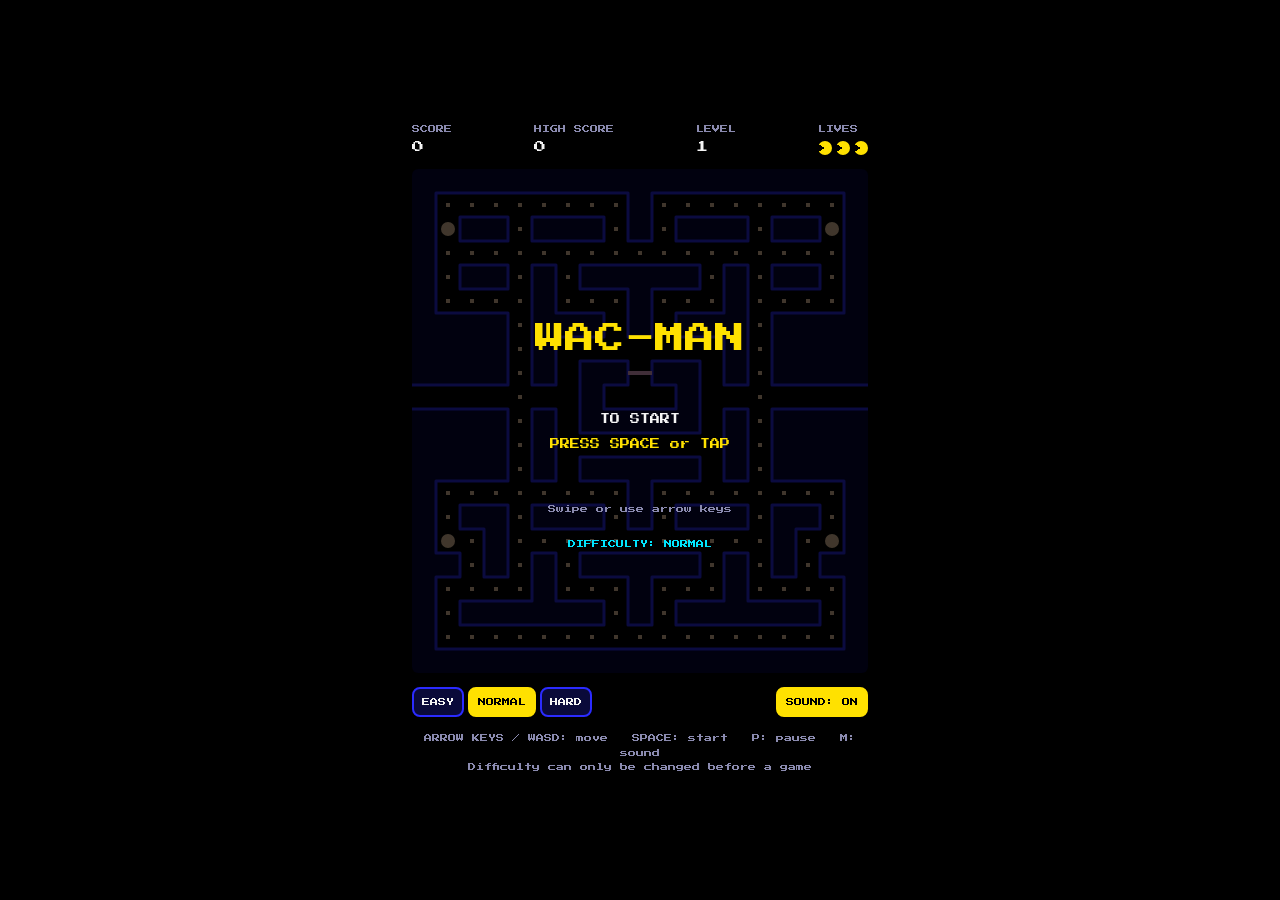
<file: index.html>
<!--
    Copyright (C) 2023-2026 Lion-A Softwares

    This program is free software: you can redistribute it and/or modify
    it under the terms of the GNU General Public License as published by
    the Free Software Foundation, either version 3 of the License, or
    (at your option) any later version.

    This program is distributed in the hope that it will be useful,
    but WITHOUT ANY WARRANTY; without even the implied warranty of
    MERCHANTABILITY or FITNESS FOR A PARTICULAR PURPOSE.  See the
    GNU General Public License for more details.

    You should have received a copy of the GNU General Public License
    along with this program.  If not, see <https://gnu.org>.



    2023-2026 Mister Cobalt,
    WAC-MAN English - An web port of BANDAI NAMCO's PAC-MAN
-->


<!DOCTYPE html>
<html lang="en">
<head>
<meta charset="utf-8">
<meta name="viewport" content="width=device-width, initial-scale=1, viewport-fit=cover">
<title>WAC-MAN</title>
<link rel="preconnect" href="https://fonts.googleapis.com">
<link rel="preconnect" href="https://fonts.gstatic.com" crossorigin>
<link href="https://fonts.googleapis.com/css2?family=Press+Start+2P&display=swap" rel="stylesheet">
<link rel="stylesheet" href="style.css">
</head>
<body>
<div class="hud">
  <div><span class="k">SCORE</span><span id="score">0</span></div>
  <div><span class="k">HIGH SCORE</span><span id="hi">0</span></div>
  <div><span class="k">LEVEL</span><span id="lvl">1</span></div>
  <div><span class="k">LIVES</span><span id="lives" class="lives"></span></div>
</div>

<canvas id="c" width="456" height="504" aria-label="WACMAN game board"></canvas>

<div class="ctl">
  <div class="seg" role="group" aria-label="Difficulty">
    <button data-diff="easy" aria-pressed="false">EASY</button>
    <button data-diff="normal" aria-pressed="true">NORMAL</button>
    <button data-diff="hard" aria-pressed="false">HARD</button>
  </div>
  <button id="snd" aria-pressed="true">SOUND: ON</button>
</div>

<div class="pad" aria-label="Direction buttons">
  <button class="up" data-d="up" aria-label="Up">▲</button>
  <button class="left" data-d="left" aria-label="Left">◀</button>
  <button class="down" data-d="down" aria-label="Down">▼</button>
  <button class="right" data-d="right" aria-label="Right">▶</button>
</div>
<div class="hint">ARROW KEYS / WASD: move &nbsp; SPACE: start &nbsp; P: pause &nbsp; M: sound<br>Difficulty can only be changed before a game</div>

<script src="script.js"></script>
</body>
</html>
</file>
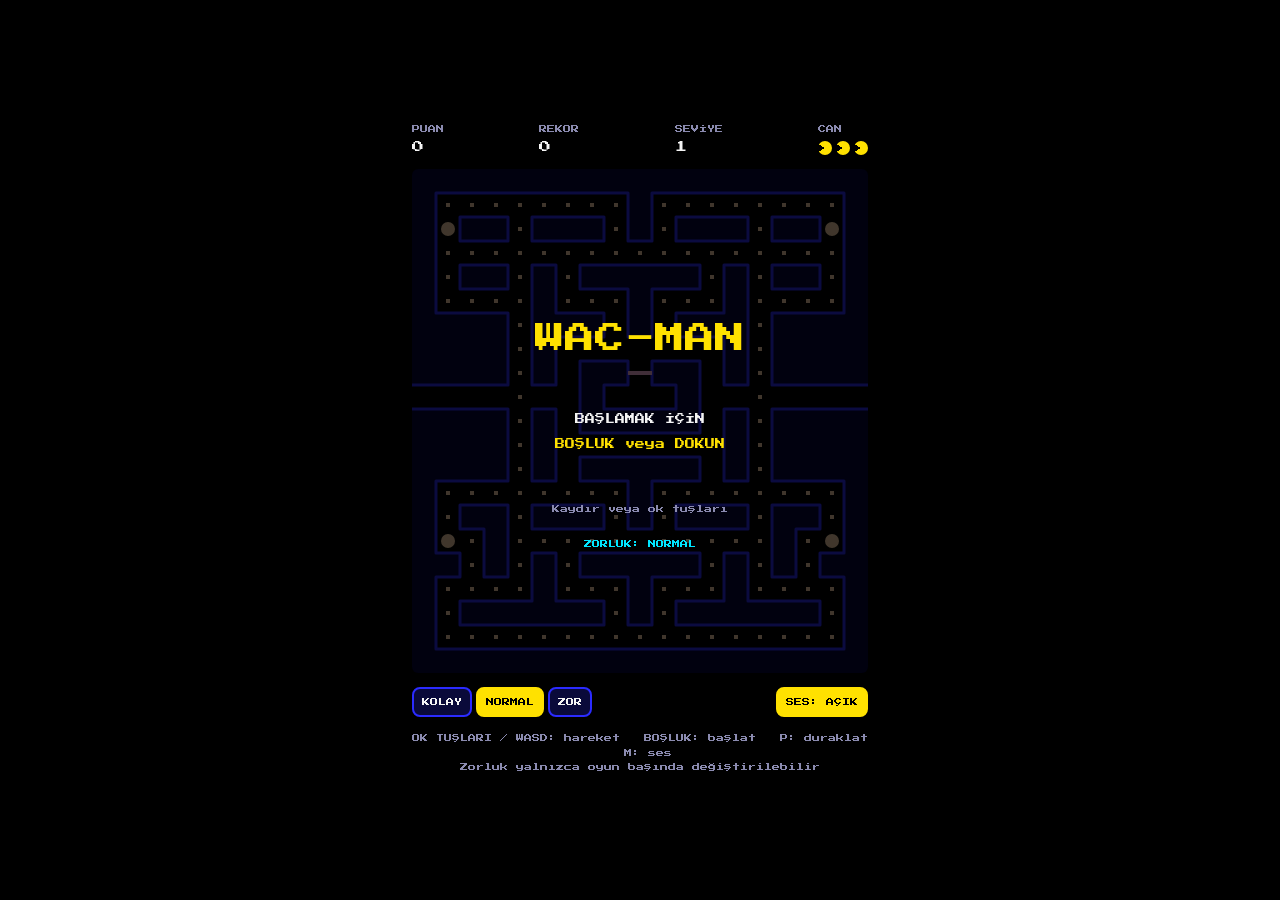
<file: turkish/index.html>
<!--
    Copyright (C) 2023-2026 Lion-A Softwares

    This program is free software: you can redistribute it and/or modify
    it under the terms of the GNU General Public License as published by
    the Free Software Foundation, either version 3 of the License, or
    (at your option) any later version.

    This program is distributed in the hope that it will be useful,
    but WITHOUT ANY WARRANTY; without even the implied warranty of
    MERCHANTABILITY or FITNESS FOR A PARTICULAR PURPOSE.  See the
    GNU General Public License for more details.

    You should have received a copy of the GNU General Public License
    along with this program.  If not, see <https://gnu.org>.



    2023-2026 Mister Cobalt,
    WAC-MAN Turkce - BANDAI NAMCO'nun PAC-MAN'inin bir web portu
-->







<!DOCTYPE html>
<html lang="tr">
<head>
<meta charset="utf-8">
<meta name="viewport" content="width=device-width, initial-scale=1, viewport-fit=cover">
<title>WAC-MAN Türkçe</title>
<link rel="preconnect" href="https://fonts.googleapis.com">
<link rel="preconnect" href="https://fonts.gstatic.com" crossorigin>
<link href="https://fonts.googleapis.com/css2?family=Press+Start+2P&display=swap" rel="stylesheet">
<link rel="stylesheet" href="style.css">
</head>
<body>
<div class="hud">
  <div><span class="k">PUAN</span><span id="score">0</span></div>
  <div><span class="k">REKOR</span><span id="hi">0</span></div>
  <div><span class="k">SEVİYE</span><span id="lvl">1</span></div>
  <div><span class="k">CAN</span><span id="lives" class="lives"></span></div>
</div>

<canvas id="c" width="456" height="504" aria-label="WACMAN oyun alanı"></canvas>

<div class="ctl">
  <div class="seg" role="group" aria-label="Zorluk">
    <button data-diff="easy" aria-pressed="false">KOLAY</button>
    <button data-diff="normal" aria-pressed="true">NORMAL</button>
    <button data-diff="hard" aria-pressed="false">ZOR</button>
  </div>
  <button id="snd" aria-pressed="true">SES: AÇIK</button>
</div>

<div class="pad" aria-label="Yön tuşları">
  <button class="up" data-d="up" aria-label="Yukarı">▲</button>
  <button class="left" data-d="left" aria-label="Sol">◀</button>
  <button class="down" data-d="down" aria-label="Aşağı">▼</button>
  <button class="right" data-d="right" aria-label="Sağ">▶</button>
</div>
<div class="hint">OK TUŞLARI / WASD: hareket &nbsp; BOŞLUK: başlat &nbsp; P: duraklat &nbsp; M: ses<br>Zorluk yalnızca oyun başında değiştirilebilir</div>

<script src="script.js"></script>
</body>
</html>
</file>
<file: style.css>
/*
    Copyright (C) 2023-2026 Lion-A Softwares

    This program is free software: you can redistribute it and/or modify
    it under the terms of the GNU General Public License as published by
    the Free Software Foundation, either version 3 of the License, or
    (at your option) any later version.

    This program is distributed in the hope that it will be useful,
    but WITHOUT ANY WARRANTY; without even the implied warranty of
    MERCHANTABILITY or FITNESS FOR A PARTICULAR PURPOSE.  See the
    GNU General Public License for more details.

    You should have received a copy of the GNU General Public License
    along with this program.  If not, see <https://gnu.org>.



    2023-2026 Mister Cobalt,
    WAC-MAN English - An web port of BANDAI NAMCO's PAC-MAN
*/













:root {
  --bg: #000000;
  --text: #f4f4f4;
  --dim: #8b8bb0;
  --pac: #ffe100;
  --wall: #2b2bff;
  box-sizing: border-box;
  padding-top: env(safe-area-inset-top, 0px);
  padding-bottom: env(safe-area-inset-bottom, 0px);
}
*, *::before, *::after { box-sizing: inherit; }
html { height: 100%; scroll-padding-top: env(safe-area-inset-top, 0px); }
body {
  margin: 0;
  min-height: 100%;
  background: var(--bg);
  color: var(--text);
  font-family: "Press Start 2P", ui-monospace, Menlo, Consolas, monospace;
  display: flex;
  flex-direction: column;
  align-items: center;
  justify-content: center;
  gap: 14px;
  padding: 10px;
  -webkit-user-select: none;
  user-select: none;
}
.hud {
  width: min(100%, 456px);
  display: flex;
  justify-content: space-between;
  align-items: flex-start;
  gap: 8px;
}
.hud > div { display: flex; flex-direction: column; gap: 8px; }
.k { font-size: 8px; color: var(--dim); }
.hud span:not(.k) { font-size: 12px; min-height: 14px; }
.lives { display: flex; gap: 4px; }
.life {
  width: 14px; height: 14px; border-radius: 50%;
  background: conic-gradient(var(--pac) 0 240deg, transparent 240deg 300deg, var(--pac) 300deg);
}
canvas {
  display: block;
  width: min(100%, 456px);
  width: min(100%, 456px, calc((100dvh - 300px) * 0.905));
  aspect-ratio: 456 / 504;
  touch-action: none;
  background: #000;
  border-radius: 6px;
}
.pad { display: none; grid-template-columns: repeat(3, 64px); grid-template-rows: repeat(2, 56px); gap: 6px; }
.pad button {
  border: 2px solid var(--wall);
  background: #0a0a3a;
  color: var(--pac);
  font: inherit;
  font-size: 18px;
  border-radius: 10px;
  touch-action: manipulation;
}
.pad button:active { background: var(--wall); }
.pad button:focus-visible { outline: 2px solid var(--pac); outline-offset: 2px; }
.pad .up { grid-column: 2; grid-row: 1; }
.pad .left { grid-column: 1; grid-row: 2; }
.pad .down { grid-column: 2; grid-row: 2; }
.pad .right { grid-column: 3; grid-row: 2; }
.hint { font-size: 8px; color: var(--dim); text-align: center; line-height: 1.8; max-width: 456px; }
.ctl { width: min(100%, 456px); display: flex; justify-content: space-between; align-items: center; gap: 8px; flex-wrap: wrap; }
.seg { display: flex; gap: 4px; }
.ctl button {
  font: inherit; font-size: 8px; color: var(--text); background: #0a0a3a;
  border: 2px solid var(--wall); border-radius: 8px; padding: 9px 8px;
  touch-action: manipulation; cursor: pointer;
}
.ctl button[aria-pressed="true"] { background: var(--pac); color: #000; border-color: var(--pac); }
.ctl button:disabled { opacity: .45; cursor: default; }
.ctl button:disabled[aria-pressed="true"] { opacity: .85; }
.ctl button:focus-visible { outline: 2px solid var(--pac); outline-offset: 2px; }
@media (pointer: coarse) { .pad { display: grid; } .hint { display: none; } }
</file>
<file: turkish/style.css>
/*
    Copyright (C) 2023-2026 Lion-A Softwares

    This program is free software: you can redistribute it and/or modify
    it under the terms of the GNU General Public License as published by
    the Free Software Foundation, either version 3 of the License, or
    (at your option) any later version.

    This program is distributed in the hope that it will be useful,
    but WITHOUT ANY WARRANTY; without even the implied warranty of
    MERCHANTABILITY or FITNESS FOR A PARTICULAR PURPOSE.  See the
    GNU General Public License for more details.

    You should have received a copy of the GNU General Public License
    along with this program.  If not, see <https://gnu.org>.



    2023-2026 Mister Cobalt,
    WAC-MAN Turkce - BANDAI NAMCO'nun PAC-MAN'inin bir web portu
*/




:root {
  --bg: #000000;
  --text: #f4f4f4;
  --dim: #8b8bb0;
  --pac: #ffe100;
  --wall: #2b2bff;
  box-sizing: border-box;
  padding-top: env(safe-area-inset-top, 0px);
  padding-bottom: env(safe-area-inset-bottom, 0px);
}
*, *::before, *::after { box-sizing: inherit; }
html { height: 100%; scroll-padding-top: env(safe-area-inset-top, 0px); }
body {
  margin: 0;
  min-height: 100%;
  background: var(--bg);
  color: var(--text);
  font-family: "Press Start 2P", ui-monospace, Menlo, Consolas, monospace;
  display: flex;
  flex-direction: column;
  align-items: center;
  justify-content: center;
  gap: 14px;
  padding: 10px;
  -webkit-user-select: none;
  user-select: none;
}
.hud {
  width: min(100%, 456px);
  display: flex;
  justify-content: space-between;
  align-items: flex-start;
  gap: 8px;
}
.hud > div { display: flex; flex-direction: column; gap: 8px; }
.k { font-size: 8px; color: var(--dim); }
.hud span:not(.k) { font-size: 12px; min-height: 14px; }
.lives { display: flex; gap: 4px; }
.life {
  width: 14px; height: 14px; border-radius: 50%;
  background: conic-gradient(var(--pac) 0 240deg, transparent 240deg 300deg, var(--pac) 300deg);
}
canvas {
  display: block;
  width: min(100%, 456px);
  width: min(100%, 456px, calc((100dvh - 300px) * 0.905));
  aspect-ratio: 456 / 504;
  touch-action: none;
  background: #000;
  border-radius: 6px;
}
.pad { display: none; grid-template-columns: repeat(3, 64px); grid-template-rows: repeat(2, 56px); gap: 6px; }
.pad button {
  border: 2px solid var(--wall);
  background: #0a0a3a;
  color: var(--pac);
  font: inherit;
  font-size: 18px;
  border-radius: 10px;
  touch-action: manipulation;
}
.pad button:active { background: var(--wall); }
.pad button:focus-visible { outline: 2px solid var(--pac); outline-offset: 2px; }
.pad .up { grid-column: 2; grid-row: 1; }
.pad .left { grid-column: 1; grid-row: 2; }
.pad .down { grid-column: 2; grid-row: 2; }
.pad .right { grid-column: 3; grid-row: 2; }
.hint { font-size: 8px; color: var(--dim); text-align: center; line-height: 1.8; max-width: 456px; }
.ctl { width: min(100%, 456px); display: flex; justify-content: space-between; align-items: center; gap: 8px; flex-wrap: wrap; }
.seg { display: flex; gap: 4px; }
.ctl button {
  font: inherit; font-size: 8px; color: var(--text); background: #0a0a3a;
  border: 2px solid var(--wall); border-radius: 8px; padding: 9px 8px;
  touch-action: manipulation; cursor: pointer;
}
.ctl button[aria-pressed="true"] { background: var(--pac); color: #000; border-color: var(--pac); }
.ctl button:disabled { opacity: .45; cursor: default; }
.ctl button:disabled[aria-pressed="true"] { opacity: .85; }
.ctl button:focus-visible { outline: 2px solid var(--pac); outline-offset: 2px; }
@media (pointer: coarse) { .pad { display: grid; } .hint { display: none; } }
</file>
